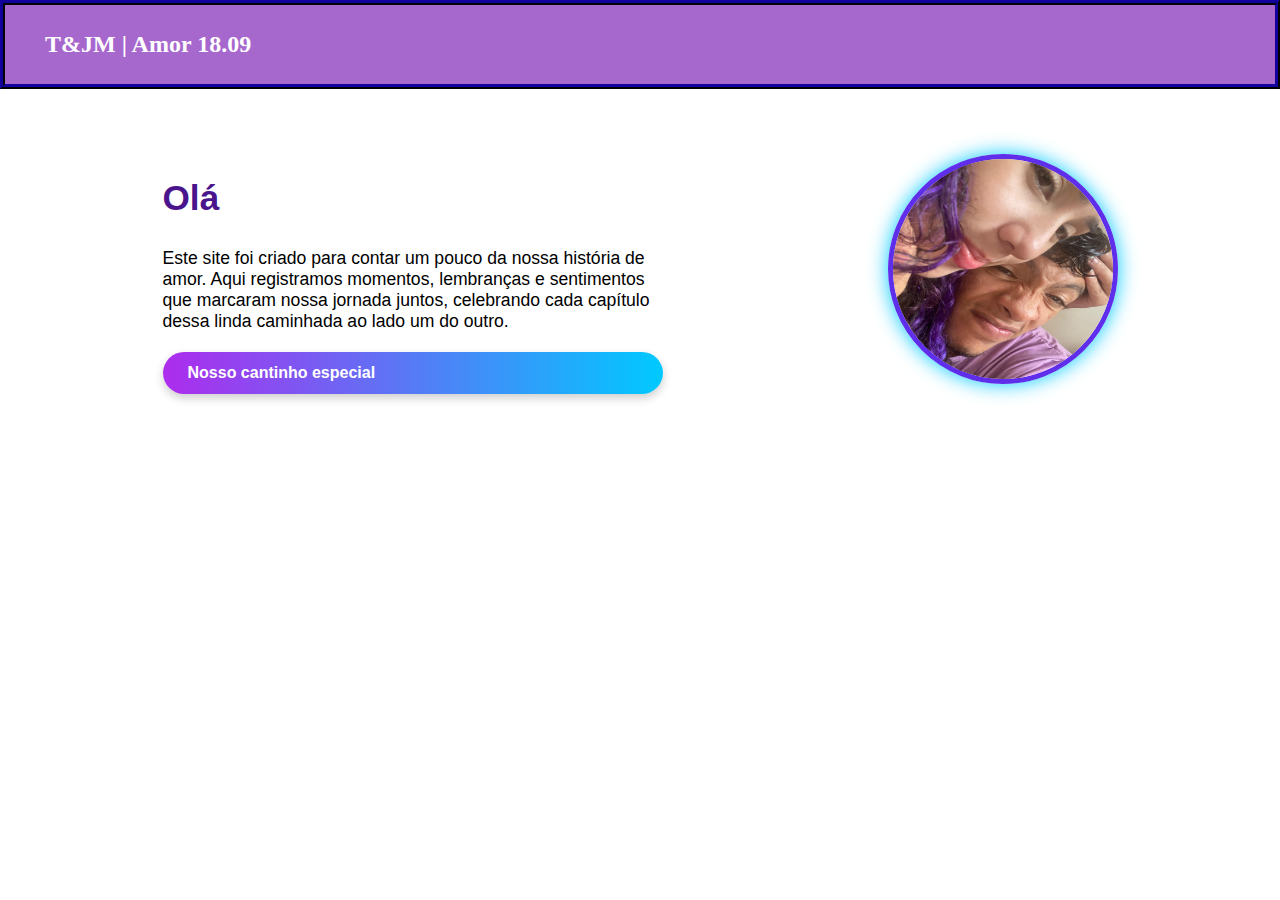
<file: index.html>
<!DOCTYPE html>
<html lang="pt-br>">

<head>
  <meta charset="UTF-8">
  <meta name="viewport" content="width=device-width, initial-scale=1.0">
  <link rel="stylesheet" href="css/style.css">
  <title> T&JM | Amor </title>
  <link rel="icon" href="img/logo amor.jpg">


</head>


<body>
  <nav class="navbar">
    <div class="nometop">
      <h1> T&JM | Amor 18.09 </h1>
    </div>

  </nav>

  <section class="hero">
    <div class="hero-text">
      <h2>Olá</h2>
      <p>Este site foi criado para contar um pouco da nossa história de amor. 
        Aqui registramos momentos, lembranças e sentimentos que marcaram nossa jornada juntos, 
        celebrando cada capítulo dessa linda caminhada ao lado um do outro.
      </p>
      <a href="sobre.html" class="btn">Nosso cantinho especial</a>
    </div>
    <div class="hero-img">
      <img src="img/eu e ele.jpg" alt="meu amor">
    </div>
  </section>



</body>


</html>
</file>
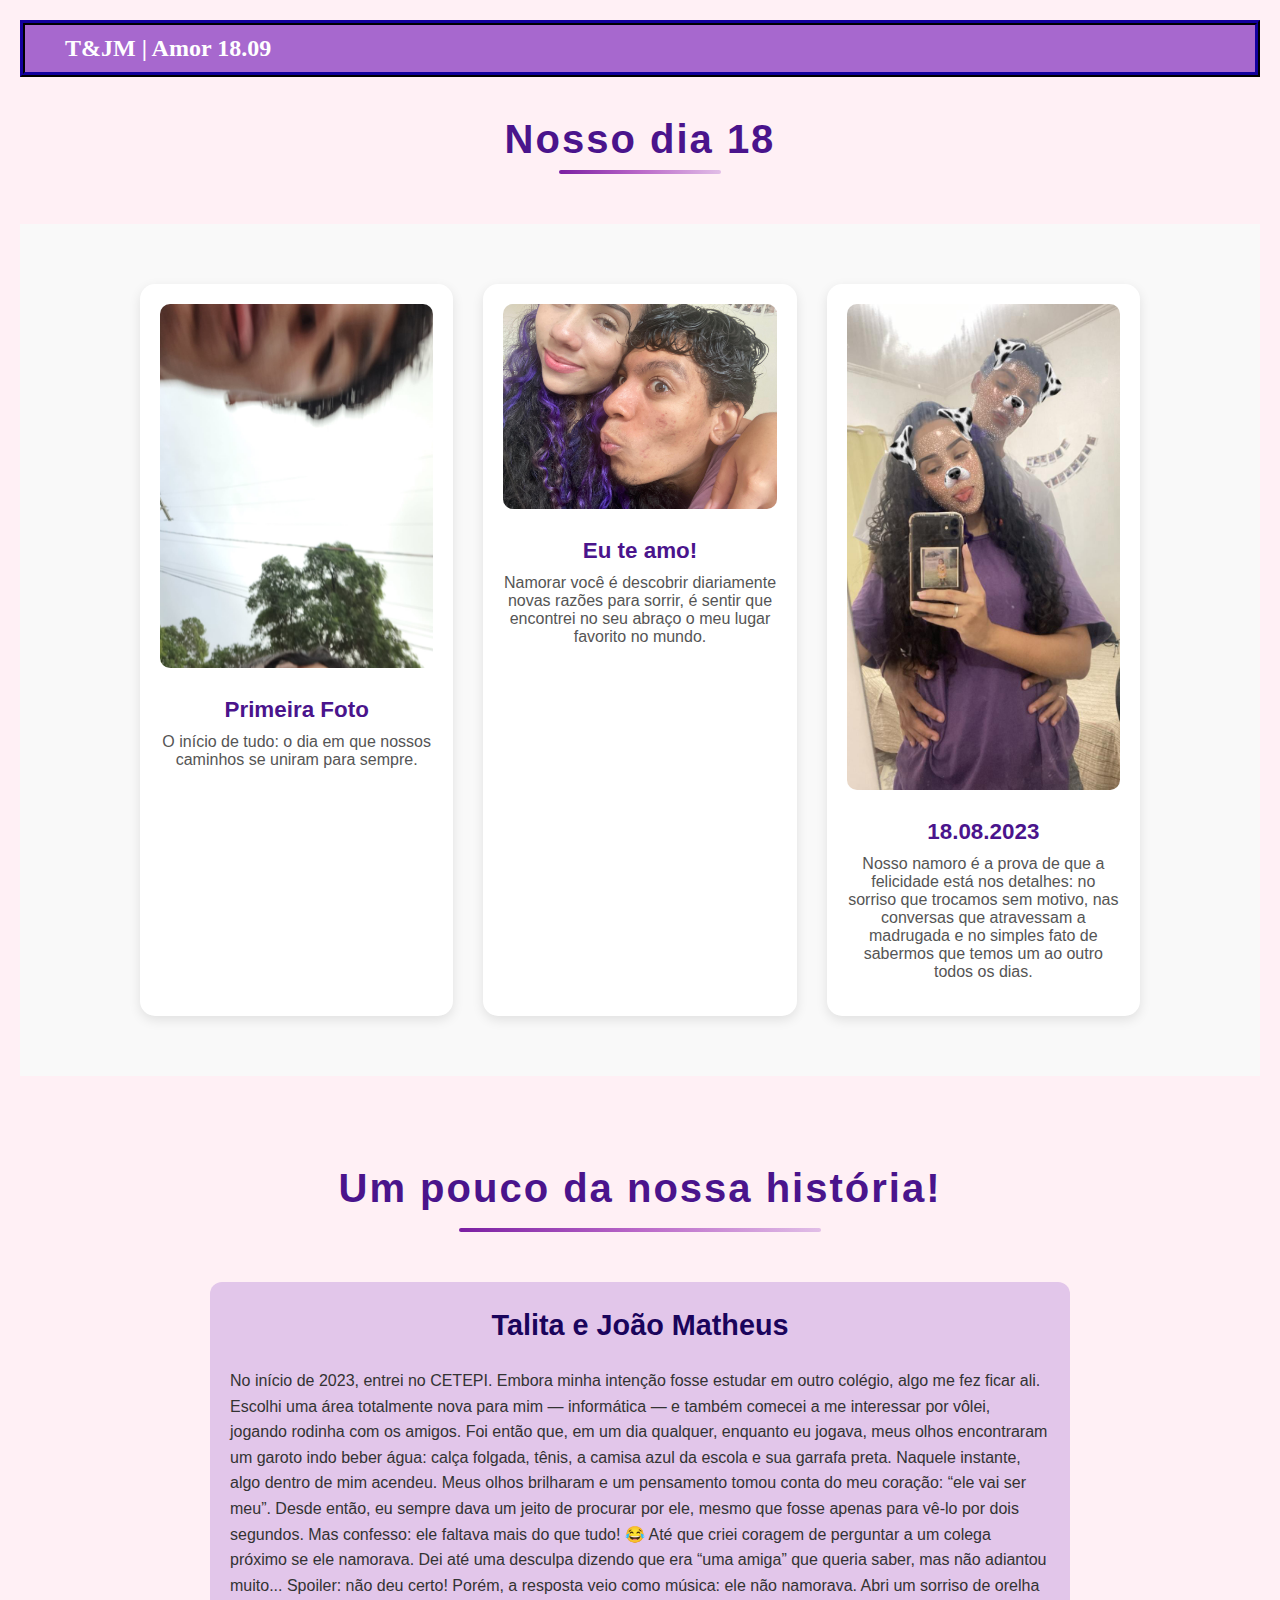
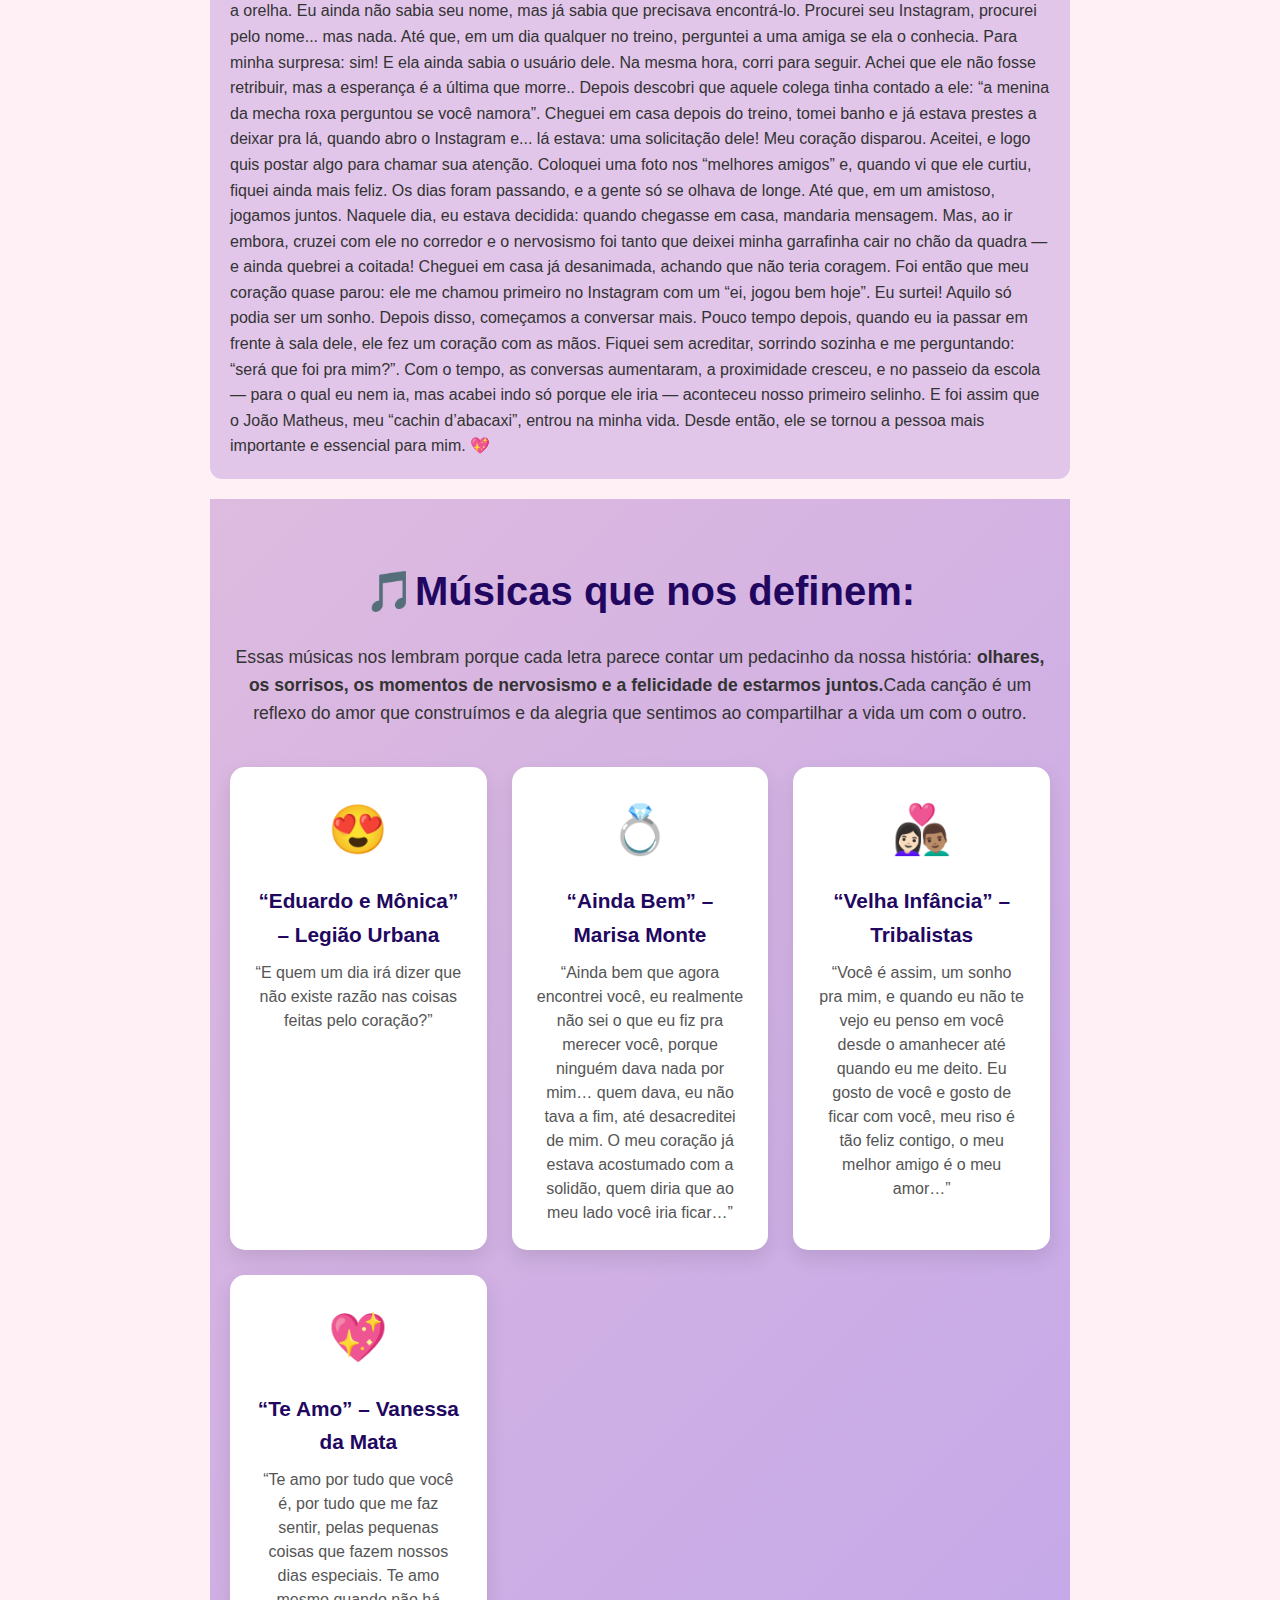
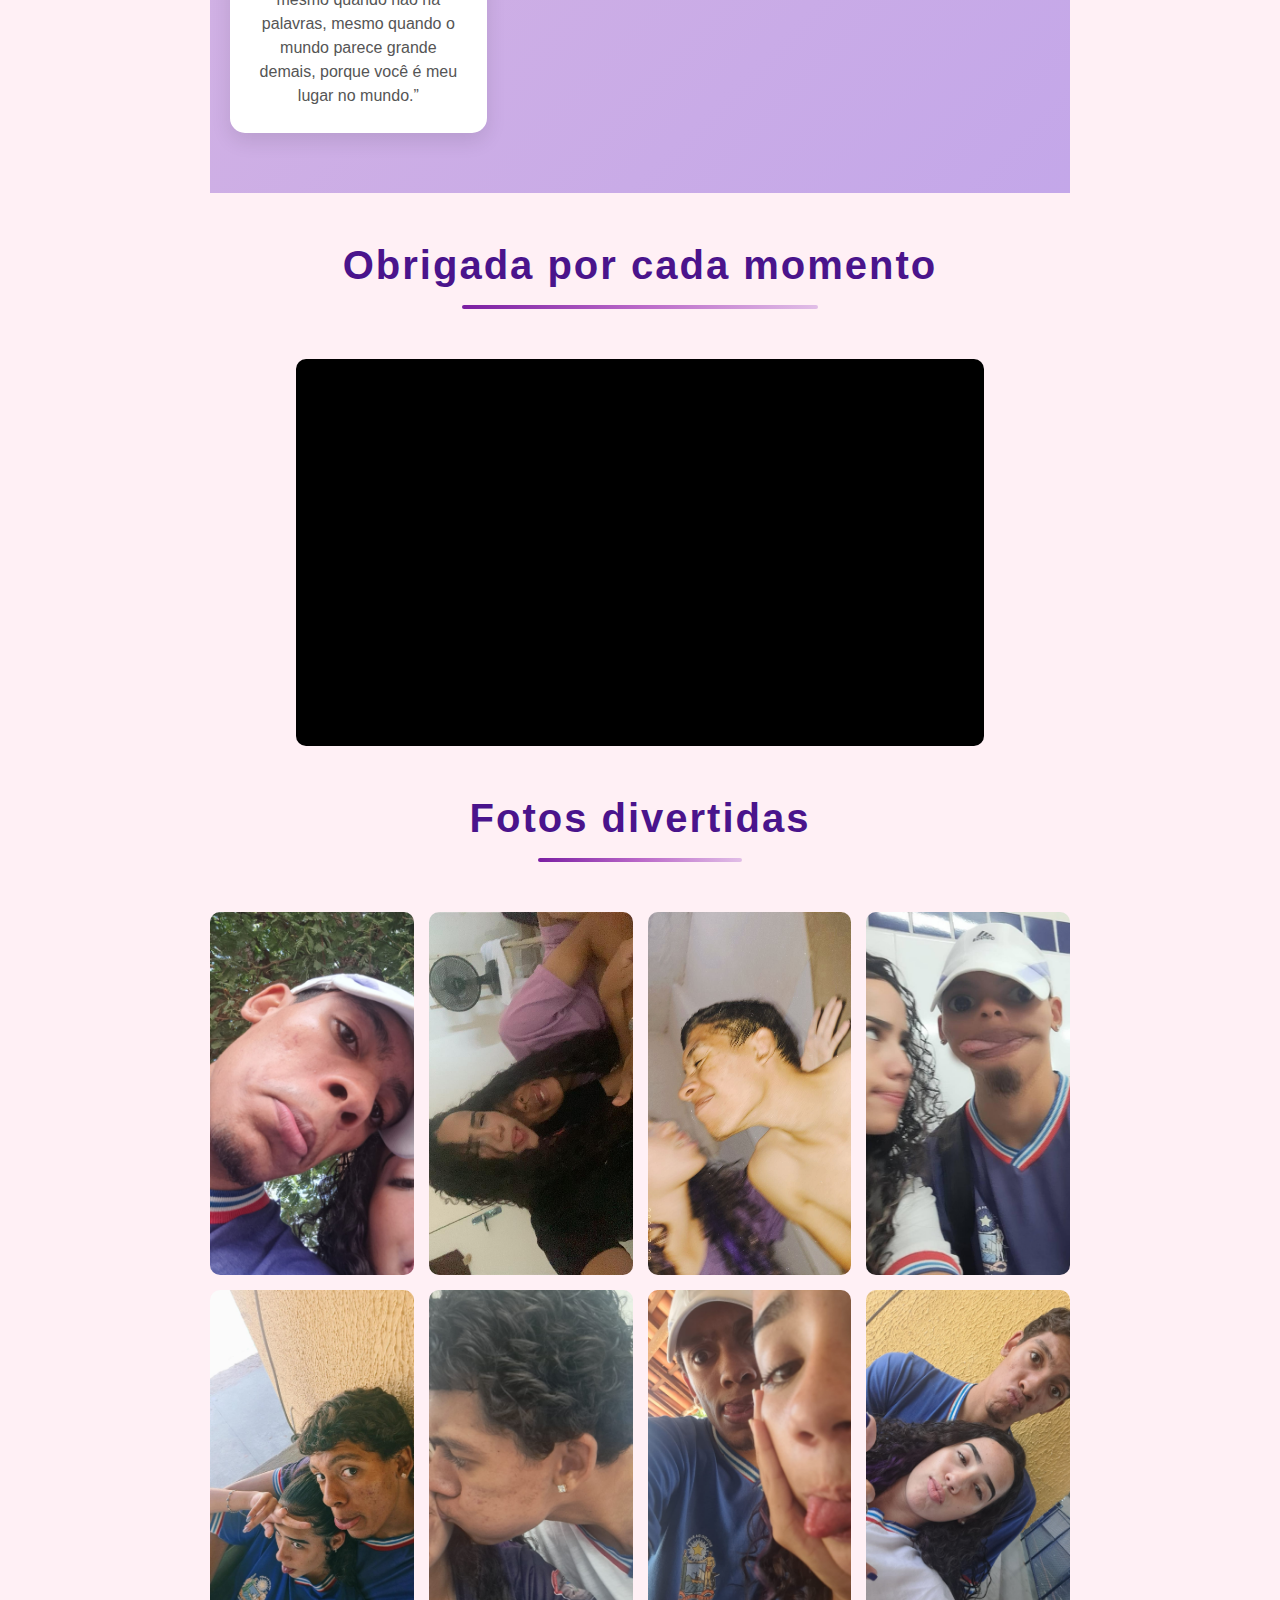
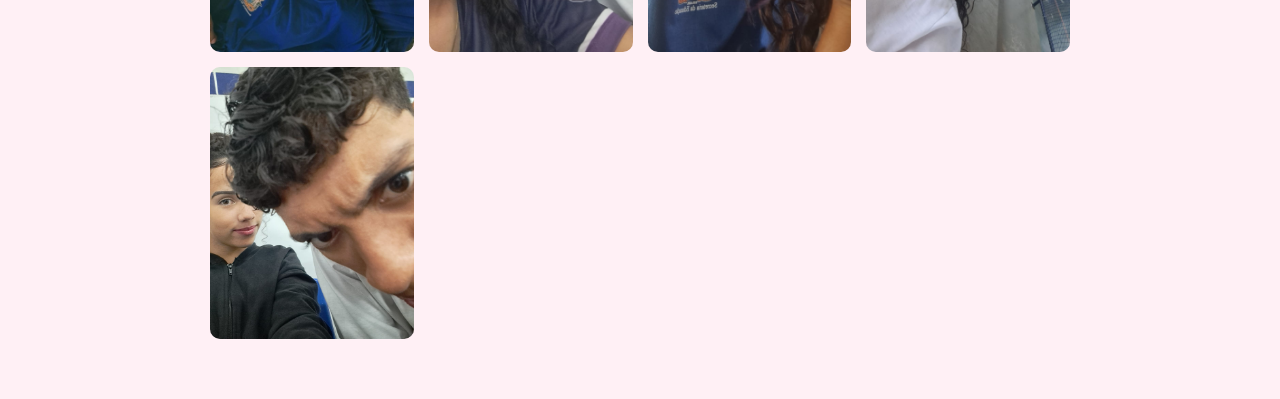
<file: sobre.html>
<!DOCTYPE html>
<html lang="pt-br>">

<head>
    <meta charset="UTF-8">
    <meta name="viewport" content="width=device-width, initial-scale=1.0">
    <link rel="stylesheet" href="css/sobre.css">
    <title> T&JM | Amor</title>
    <link rel="icon" href="img/logo amor.jpg">


</head>

<body>
    <nav class="navbar">

        <div class="nometop">
            <h1> T&JM | Amor 18.09 </h1>
        </div>

    </nav>

<div class="topoinicio">

    <h2>Nosso dia 18</h2>

  </div>

    <section class="produtos">
    <div class="produtos-container">

      <!-- Card 1 -->
      <div class="produto-card">
        <img src="img/primeitra ft.jpg" alt="nos">
        <h3>Primeira Foto</h3>
        <p>O início de tudo: o dia em que nossos caminhos se uniram para sempre.</p>
      </div>

      <!-- Card 2 -->
      <div class="produto-card">
        <img src="img/nos.jpg" alt="noss">
        <h3>Eu te amo!</h3>
        <p>Namorar você é descobrir diariamente novas razões para sorrir, é sentir que encontrei no seu abraço o meu lugar favorito no mundo.</p>
       
      </div>

      <!-- Card 3 -->
      <div class="produto-card">
        <img src="img/noss.jpg" alt="nosss">
        <h3>18.08.2023</h3>
        <p>Nosso namoro é a prova de que a felicidade está nos detalhes: no sorriso que trocamos sem motivo, nas conversas que atravessam a madrugada e no simples fato de sabermos que temos um ao outro todos os dias.</p>
        
      </div>

    </div>
  </section>

    <section class="sobre">

        <div class="toposobre">

            <h2>Um pouco da nossa história!</h2>


        </div>

        <div class="criadores">
            <h2 class="destaque">Talita e João Matheus</h2>
            <p>No início de 2023, entrei no CETEPI. Embora minha intenção fosse estudar em outro colégio, algo me fez ficar ali. Escolhi uma área totalmente nova para mim — informática — e também comecei a me interessar por vôlei, jogando rodinha com os amigos.
Foi então que, em um dia qualquer, enquanto eu jogava, meus olhos encontraram um garoto indo beber água: calça folgada, tênis, a camisa azul da escola e sua garrafa preta. Naquele instante, algo dentro de mim acendeu. Meus olhos brilharam e um pensamento tomou conta do meu coração: “ele vai ser meu”.
Desde então, eu sempre dava um jeito de procurar por ele, mesmo que fosse apenas para vê-lo por dois segundos. Mas confesso: ele faltava mais do que tudo! 😂 Até que criei coragem de perguntar a um colega próximo se ele namorava. Dei até uma desculpa dizendo que era “uma amiga” que queria saber, mas não adiantou muito... Spoiler: não deu certo! Porém, a resposta veio como música: ele não namorava. Abri um sorriso de orelha a orelha.
Eu ainda não sabia seu nome, mas já sabia que precisava encontrá-lo. Procurei seu Instagram, procurei pelo nome... mas nada. Até que, em um dia qualquer no treino, perguntei a uma amiga se ela o conhecia. Para minha surpresa: sim! E ela ainda sabia o usuário dele. Na mesma hora, corri para seguir. Achei que ele não fosse retribuir, mas a esperança é a última que morre..
Depois descobri que aquele colega tinha contado a ele: “a menina da mecha roxa perguntou se você namora”. Cheguei em casa depois do treino, tomei banho e já estava prestes a deixar pra lá, quando abro o Instagram e... lá estava: uma solicitação dele! Meu coração disparou. Aceitei, e logo quis postar algo para chamar sua atenção. Coloquei uma foto nos “melhores amigos” e, quando vi que ele curtiu, fiquei ainda mais feliz.
Os dias foram passando, e a gente só se olhava de longe. Até que, em um amistoso, jogamos juntos. Naquele dia, eu estava decidida: quando chegasse em casa, mandaria mensagem. Mas, ao ir embora, cruzei com ele no corredor e o nervosismo foi tanto que deixei minha garrafinha cair no chão da quadra — e ainda quebrei a coitada! Cheguei em casa já desanimada, achando que não teria coragem. Foi então que meu coração quase parou: ele me chamou primeiro no Instagram com um “ei, jogou bem hoje”. Eu surtei! Aquilo só podia ser um sonho.
Depois disso, começamos a conversar mais. Pouco tempo depois, quando eu ia passar em frente à sala dele, ele fez um coração com as mãos. Fiquei sem acreditar, sorrindo sozinha e me perguntando: “será que foi pra mim?”.
Com o tempo, as conversas aumentaram, a proximidade cresceu, e no passeio da escola — para o qual eu nem ia, mas acabei indo só porque ele iria — aconteceu nosso primeiro selinho.
E foi assim que o João Matheus, meu “cachin d’abacaxi”, entrou na minha vida. Desde então, ele se tornou a pessoa mais importante e essencial para mim. 💖</p>

        

        </div>


        <section class="como-funciona" id="como-funciona">
    <div class="container">
      <h2>🎵Músicas que nos definem:</h2>
      <p class="intro">
        Essas músicas nos lembram porque cada letra parece contar um pedacinho da nossa 
        história: <strong>olhares, os sorrisos, os momentos de nervosismo e a felicidade de estarmos 
        juntos.</strong>Cada canção é um reflexo do amor que construímos e da alegria que sentimos ao 
        compartilhar a vida um com o outro.
      </p>
      <div class="cards">
        <div class="card">
          <div class="icon">😍</div>
          <h3>“Eduardo e Mônica” – Legião Urbana</h3>
          <p>“E quem um dia irá dizer que não existe razão nas coisas feitas pelo coração?”</p>
        </div>
        <div class="card">
          <div class="icon">💍</div>
          <h3>“Ainda Bem” – Marisa Monte</h3>
          <p>“Ainda bem que agora encontrei você, eu realmente não sei o que eu fiz pra merecer você, porque ninguém dava nada por mim… quem dava, eu não tava a fim, até desacreditei de mim. O meu coração já estava acostumado com a solidão, quem diria que ao meu lado você iria ficar…”</p>
        </div>
        <div class="card">
          <div class="icon">👩🏻‍❤️‍👨🏽</div>
          <h3>“Velha Infância” – Tribalistas</h3>
          <p>“Você é assim, um sonho pra mim, e quando eu não te vejo eu penso em você desde o amanhecer até quando eu me deito. Eu gosto de você e gosto de ficar com você, meu riso é tão feliz contigo, o meu melhor amigo é o meu amor…”</p>
        </div>
        <div class="card">
          <div class="icon">💖</div>
          <h3>“Te Amo” – Vanessa da Mata</h3>
          <p>“Te amo por tudo que você é, por tudo que me faz sentir, pelas pequenas coisas que fazem nossos dias especiais. Te amo mesmo quando não há palavras, mesmo quando o mundo parece grande demais, porque você é meu lugar no mundo.”</p>
        </div>
      </div>
      
    </div>
  </section>




<div class="topoinicio">

    <h2>Obrigada por cada momento</h2>

  </div>





<div class="carousel">
  <div class="slide"><img src="img/noss.jpg" alt="Foto 1"></div>
  <div class="slide"><img src="img/1.jpg" alt="Foto 2"></div>
  <div class="slide"><img src="img/2.jpg" alt="Foto 3"></div>
  <div class="slide"><img src="img/5.jpg" alt="Foto 4"></div>
  <div class="slide"><img src="img/4.jpg" alt="Foto 5"></div>
  <div class="slide"><img src="img/3.jpg" alt="Foto 6"></div>
  <div class="slide"><img src="img/6.jpg" alt="Foto 7"></div>
  <div class="slide"><img src="img/7.jpg" alt="Foto 8"></div>
  <div class="slide"><img src="img/8.jpg" alt="Foto 9"></div>
</div>

<div class="topoinicio">

    <h2>Fotos divertidas</h2>

  </div>

<section class="galeria">
  
  <div class="grid">
    <div class="foto"><img src="img/resenha1.jpg" alt="Foto 1"></div>
    <div class="foto"><img src="img/resenha2.jpg" alt="Foto 2"></div>
    <div class="foto"><img src="img/resenha3.jpg" alt="Foto 3"></div>
    <div class="foto"><img src="img/resena4.jpg" alt="Foto 4"></div>
    <div class="foto"><img src="img/resenha5.jpg" alt="Foto 5"></div>
    <div class="foto"><img src="img/resenha6.jpg" alt="Foto 6"></div>
    <div class="foto"><img src="img/resenha7.jpg" alt="Foto 7"></div>
    <div class="foto"><img src="img/resenha8.jpg" alt="Foto 8"></div>
    <div class="foto"><img src="img/resenha9.jpg" alt="Foto 9"></div>
  </div>
</section>




</body>



</html>
</file>
<file: css/style.css>
body {
  margin: 0;
  padding: 0;
  font-family: Arial, sans-serif;
  background-color: white;
}

.navbar {
  font-family: 'Segoe UI', Tahoma, Geneva, Verdana, sans-serif;
  display: flex;
  justify-content: center;
  align-items: center;
  padding: 10px 40px;
  justify-content: space-between;
  background-color: rgb(167, 104, 206);
  color: rgb(255, 255, 255);
  border-style: ridge;
  border-color: rgb(9, 0, 73);
  border-width: thick;
  gap:15px

}
@media (max-width: 768px) {
  nav {
    flex-direction: column;
    align-items: center;
  }
}

.navbar img {
  width: 100px;
  height: 100px;
}

.nometop {
  font-family: BlinkMacSystemFont;
}

.navbar h1 {
  flex: 1;
  text-align: center;
  align-items: center;
  font-size: 1.5rem;
  display: flex;
}


/*Nome decorativo*/

.topoinicio {
  text-align: center;
  margin: 40px 0;
}

.topoinicio h2 {
  font-family: 'Poppins', sans-serif;
  font-size: 2.5rem;
  color: #4a148c;
  font-weight: 700;
  letter-spacing: 2px;
  position: relative;
  display: inline-block;
  padding-bottom: 10px;
}

/* Linha decorativa embaixo do nome*/
.topoinicio h2::after {
  content: "";
  display: block;
  width: 60%;
  height: 4px;
  background: linear-gradient(90deg, #7b1fa2, #ba68c8, #e1bee7);
  margin: 8px auto 0 auto;
  border-radius: 2px;
}

header {
  display: flex;
  justify-content: space-between;
  align-items: center;
  padding: 20px 50px;
  background: linear-gradient(90deg, #5f2eea, #00c9ff);
  color: white;
}

header h1 {
  margin: 0;
}

nav a {
  color: white;
  margin-left: 20px;
  text-decoration: none;
  font-weight: bold;
}

.hero {
  display: flex;
  justify-content: space-around;
  align-items: center;
  padding: 60px 50px;
}

.hero-text {
  max-width: 500px;
}

.hero-text h2 {
  font-size: 2.2em;
  color: #4a148c;
}

.hero-text p {
  font-size: 1.1em;
  margin: 20px 0;
}

.btn {
  background: linear-gradient(90deg, #ad2ced, #00c9ff);
  color: white;
  padding: 12px 25px;
  border-radius: 25px;
  text-decoration: none;
  font-weight: bold;
  box-shadow: 0 4px 10px rgba(0, 0, 0, 0.2);
  display: flex;
}

.hero-img img {
  width: 220px;
  height: 220px;
  border-radius: 50%;
  border: 5px solid #5f2eea;
  box-shadow: 0 0 20px #00c9ff;
}




/* Benefícios */
.beneficios {
  padding: 40px 20px;
  text-align: center;
}

.beneficios h3 {
  font-size: 1.8rem;
  color: var(--roxo);
  margin-bottom: 20px;
}

.beneficios-cards {
  display: grid;
  grid-template-columns: repeat(auto-fit, minmax(220px, 1fr));
  gap: 20px;
}

.card {
  background: var(--branco);
  padding: 20px;
  border-radius: 12px;
  box-shadow: 0px 2px 8px rgba(0, 0, 0, 0.574);
}

.card h4 {
  color: #4a148c;
  margin-bottom: 10px;
}

.card:hover {
  transform: translateY(-5px);
  box-shadow: 0 4px 12px rgb(14, 1, 15);
}


/* Seção */
.produtos {
  text-align: center;
  padding: 60px 20px;
  background: #f9f9f9;
}

.produtos h2 {
  font-size: 2em;
  color: #4a148c;
  margin-bottom: 40px;
  position: relative;
}

.produtos-container {
  display: grid;
  grid-template-columns: repeat(auto-fit, minmax(250px, 1fr));
  gap: 30px;
  max-width: 1000px;
  margin: 0 auto;
}

/* Card */
.produto-card {
  background: #fff;
  border-radius: 15px;
  padding: 20px;
  box-shadow: 0 4px 12px rgba(0, 0, 0, 0.1);
  transition: transform 0.3s ease, box-shadow 0.3s ease;
}

.produto-card:hover {
  transform: translateY(-8px);
  box-shadow: 0 8px 18px rgba(0, 0, 0, 0.2);
}

.produto-card img {
  width: 100%;
  border-radius: 10px;
  margin-bottom: 15px;
}

.produto-card h3 {
  font-size: 1.4em;
  margin: 10px 0;
  color: #4a148c;
}

.produto-card p {
  font-size: 1em;
  color: #555;
  margin-bottom: 15px;
}

/* Botão */
.btn-produto {
  display: inline-block;
  background: linear-gradient(90deg, #5f2eea, #00c9ff);
  color: #fff;
  padding: 10px 20px;
  border-radius: 25px;
  text-decoration: none;
  font-weight: bold;
  transition: 0.3s;
}

.btn-produto:hover {
  opacity: 0.9;
  transform: scale(1.05);
}




/* Container geral */
.como-funciona {
  background: linear-gradient(135deg, #9343ae4f, #7445d96d);
  padding: 60px 20px;
  font-family: 'Segoe UI', Tahoma, Geneva, Verdana, sans-serif;
  color: #333;
}

.como-funciona .container {
  max-width: 1200px;
  margin: 0 auto;
  text-align: center;
}

.como-funciona h2 {
  font-size: 2.5rem;
  margin-bottom: 20px;
  color: #220760;
}

.como-funciona .intro,
.como-funciona .conclusao {
  font-size: 1.1rem;
  margin-bottom: 40px;
  line-height: 1.6;
}

/* Cards */
.cards {
  display: grid;
  grid-template-columns: repeat(auto-fit, minmax(250px, 1fr));
  gap: 25px;
}

.card {
  background: #fff;
  padding: 25px;
  border-radius: 15px;
  box-shadow: 0 8px 20px rgba(0, 0, 0, 0.1);
  transition: transform 0.3s, box-shadow 0.3s;
}

.card:hover {
  transform: translateY(-10px);
  box-shadow: 0 15px 30px rgba(0, 0, 0, 0.15);
}

.card .icon {
  font-size: 3rem;
  margin-bottom: 15px;
}

.card h3 {
  font-size: 1.3rem;
  margin-bottom: 10px;
  color: #220760;
}

.card p {
  font-size: 1rem;
  line-height: 1.5;
  color: #555;
}

/* Responsivo */
@media (max-width: 768px) {
  .como-funciona h2 {
    font-size: 2rem;
  }

  .card {
    padding: 20px;
  }
}
</file>
<file: css/sobre.css>
body {
  margin: 0;
  padding: 0;
  font-family: Arial, sans-serif;
  background-color: white;
}

.navbar {
  font-family: 'Segoe UI', Tahoma, Geneva, Verdana, sans-serif;
  display: flex;
  justify-content: center;
  align-items: center;
  padding: 10px 40px;
  justify-content: space-between;
  background-color: rgb(167, 104, 206);
  color: rgb(255, 255, 255);
  border-style: ridge;
  border-color: rgb(9, 0, 73);
  border-width: thick;
  gap:15px

}
@media (max-width: 768px) {
  nav {
    flex-direction: column;
    align-items: center;
  }
}

.navbar img {
  width: 100px;
  height: 100px;
}

.nometop {
  font-family: BlinkMacSystemFont;
  align-items: center;
}

.navbar h1 {
  flex: 1;
  text-align: center;
  font-size: 1.5rem;
}

.menu {
  list-style: none;
  display: flex;
  gap: 20px;
  margin: 0;
}

.menu li a {
  color: white;
  text-decoration: none;
  font-weight: bold;

}

.menu li a:hover {
  text-decoration: underline;
  color: #1a045c;


}

main {
  padding: 2rem;
}



.toposobre {
  text-align: center;
  margin: 40px 0;
}

.toposobre h2 {
  font-family: 'Poppins', sans-serif;
  font-size: 2.5rem;
  color: #4a148c;
  font-weight: 700;
  letter-spacing: 2px;
  position: relative;
  display: inline-block;
  padding-bottom: 10px;
}

/* Linha decorativa embaixo do nome*/
.toposobre h2::after {
  content: "";
  display: block;
  width: 60%;
  height: 4px;
  background: linear-gradient(90deg, #7b1fa2, #ba68c8, #e1bee7);
  margin: 8px auto 0 auto;
  border-radius: 2px;
}

/*Textos*/


.sobre {
  font-family: 'Arial', sans-serif;
  color: #333;
  max-width: 900px;
  margin: 0 auto;
  padding: 40px 20px;
  line-height: 1.6;
}

.destaque {
  color: #1a045c;
  font-size: 1.8rem;
  text-align: center;
  margin-bottom: 20px;
}

.criadores {
  background: #9b5ecf49;
  border-radius: 12px;
  padding: 20px;
  margin-bottom: 20px;
  transition: transform 0.3s;
}

.criadores:hover {
  transform: translateY(-5px);
  box-shadow: 0 4px 12px rgba(59, 3, 137, 0.845);
}

.criadores h3 {
  color: #3f034d;
  margin-bottom: 10px;
}

.diferencial h3 {
  color: #220760;
  margin-bottom: 15px;
}

.diferencial ul {
  list-style: disc inside;
  margin-bottom: 20px;
}

.beneficios li {
  margin-bottom: 10px;
}

.beneficios ul {
  list-style: none;
  padding: 0;
  margin: 20px 0;
}

.beneficios li {
  background: #71e4f649;
  color: #333;
  margin-bottom: 15px;
  padding: 15px 20px;
  border-radius: 10px;
  font-weight: 500;
  display: flex;
  align-items: center;
  gap: 10px;
  transition: background 0.3s;
}

.beneficios li:hover {
  background: #9f95dbb3;
}




/*Nome decorativo*/

.topoinicio {
  text-align: center;
  margin: 40px 0;
}

.topoinicio h2 {
  font-family: 'Poppins', sans-serif;
  font-size: 2.5rem;
  color: #4a148c;
  font-weight: 700;
  letter-spacing: 2px;
  position: relative;
  display: inline-block;
  padding-bottom: 10px;
}

/* Linha decorativa embaixo do nome*/
.topoinicio h2::after {
  content: "";
  display: block;
  width: 60%;
  height: 4px;
  background: linear-gradient(90deg, #7b1fa2, #ba68c8, #e1bee7);
  margin: 8px auto 0 auto;
  border-radius: 2px;
}

header {
  display: flex;
  justify-content: space-between;
  align-items: center;
  padding: 20px 50px;
  background: linear-gradient(90deg, #5f2eea, #00c9ff);
  color: white;
}

header h1 {
  margin: 0;
}

nav a {
  color: white;
  margin-left: 20px;
  text-decoration: none;
  font-weight: bold;
}

.hero {
  display: flex;
  justify-content: space-around;
  align-items: center;
  padding: 60px 50px;
}

.hero-text {
  max-width: 500px;
}

.hero-text h2 {
  font-size: 2.2em;
  color: #4a148c;
}

.hero-text p {
  font-size: 1.1em;
  margin: 20px 0;
}

.btn {
  background: linear-gradient(90deg, #ad2ced, #00c9ff);
  color: white;
  padding: 12px 25px;
  border-radius: 25px;
  text-decoration: none;
  font-weight: bold;
  box-shadow: 0 4px 10px rgba(0, 0, 0, 0.2);
  display: flex;
}

.hero-img img {
  width: 220px;
  height: 220px;
  border-radius: 50%;
  border: 5px solid #5f2eea;
  box-shadow: 0 0 20px #00c9ff;
}




/* Benefícios */
.beneficios {
  padding: 40px 20px;
  text-align: center;
}

.beneficios h3 {
  font-size: 1.8rem;
  color: var(--roxo);
  margin-bottom: 20px;
}

.beneficios-cards {
  display: grid;
  grid-template-columns: repeat(auto-fit, minmax(220px, 1fr));
  gap: 20px;
}

.card {
  background: var(--branco);
  padding: 20px;
  border-radius: 12px;
  box-shadow: 0px 2px 8px rgba(0, 0, 0, 0.574);
}

.card h4 {
  color: #4a148c;
  margin-bottom: 10px;
}

.card:hover {
  transform: translateY(-5px);
  box-shadow: 0 4px 12px rgb(14, 1, 15);
}


/* Seção */
.produtos {
  text-align: center;
  padding: 60px 20px;
  background: #f9f9f9;
}

.produtos h2 {
  font-size: 2em;
  color: #4a148c;
  margin-bottom: 40px;
  position: relative;
}

.produtos-container {
  display: grid;
  grid-template-columns: repeat(auto-fit, minmax(250px, 1fr));
  gap: 30px;
  max-width: 1000px;
  margin: 0 auto;
}

/* Card */
.produto-card {
  background: #fff;
  border-radius: 15px;
  padding: 20px;
  box-shadow: 0 4px 12px rgba(0, 0, 0, 0.1);
  transition: transform 0.3s ease, box-shadow 0.3s ease;
}

.produto-card:hover {
  transform: translateY(-8px);
  box-shadow: 0 8px 18px rgba(117, 7, 130, 0.84);
}

.produto-card img {
  width: 100%;
  border-radius: 10px;
  margin-bottom: 15px;
}

.produto-card h3 {
  font-size: 1.4em;
  margin: 10px 0;
  color: #4a148c;
}

.produto-card p {
  font-size: 1em;
  color: #555;
  margin-bottom: 15px;
}

/* Botão */
.btn-produto {
  display: inline-block;
  background: linear-gradient(90deg, #5f2eea, #00c9ff);
  color: #fff;
  padding: 10px 20px;
  border-radius: 25px;
  text-decoration: none;
  font-weight: bold;
  transition: 0.3s;
}

.btn-produto:hover {
  opacity: 0.9;
  transform: scale(1.05);
}




/* Container geral */
.como-funciona {
  background: linear-gradient(135deg, #9343ae4f, #7445d96d);
  padding: 60px 20px;
  font-family: 'Segoe UI', Tahoma, Geneva, Verdana, sans-serif;
  color: #333;
}

.como-funciona .container {
  max-width: 1200px;
  margin: 0 auto;
  text-align: center;
}

.como-funciona h2 {
  font-size: 2.5rem;
  margin-bottom: 20px;
  color: #220760;
}

.como-funciona .intro,
.como-funciona .conclusao {
  font-size: 1.1rem;
  margin-bottom: 40px;
  line-height: 1.6;
}

/* Cards */
.cards {
  display: grid;
  grid-template-columns: repeat(auto-fit, minmax(250px, 1fr));
  gap: 25px;
}

.card {
  background: #fff;
  padding: 25px;
  border-radius: 15px;
  box-shadow: 0 8px 20px rgba(0, 0, 0, 0.1);
  transition: transform 0.3s, box-shadow 0.3s;
}

.card:hover {
  transform: translateY(-10px);
  box-shadow: 0 15px 30px rgba(0, 0, 0, 0.15);
}

.card .icon {
  font-size: 3rem;
  margin-bottom: 15px;
}

.card h3 {
  font-size: 1.3rem;
  margin-bottom: 10px;
  color: #220760;
}

.card p {
  font-size: 1rem;
  line-height: 1.5;
  color: #555;
}

/* Responsivo */
@media (max-width: 768px) {
  .como-funciona h2 {
    font-size: 2rem;
  }

  .card {
    padding: 20px;
  }
}



* {
  margin: 0;
  padding: 0;
  box-sizing: border-box;
}

.carousel {
  position: relative;
  width: 80%;        /* largura responsiva */
  max-width: 800px;  /* largura máxima */
  aspect-ratio: 16/9; /* mantém proporção da imagem */
  margin: 40px auto;
  overflow: hidden;
  border-radius: 10px;
  background-color: #000; /* fundo neutro */
}

.slide {
  position: absolute;
  width: 100%;
  height: 100%;
  opacity: 0;
  animation: fade 27s infinite;
}

.slide img {
  width: 100%;
  height: 100%;
  object-fit: contain; /* mantém a imagem inteira */
  display: block;
  margin: 0 auto;
  background-color: #000;
}

/* Delay para cada slide */
.slide:nth-child(1) { animation-delay: 0s; }
.slide:nth-child(2) { animation-delay: 3s; }
.slide:nth-child(3) { animation-delay: 6s; }
.slide:nth-child(4) { animation-delay: 9s; }
.slide:nth-child(5) { animation-delay: 12s; }
.slide:nth-child(6) { animation-delay: 15s; }
.slide:nth-child(7) { animation-delay: 18s; }
.slide:nth-child(8) { animation-delay: 21s; }
.slide:nth-child(9) { animation-delay: 24s; }

/* Animação fade */
@keyframes fade {
  0%, 11.11% { opacity: 1; }
  22.22%, 100% { opacity: 0; }
}


body {
  font-family: Arial, sans-serif;
  background-color: #fff0f5;
  color: #333;
  padding: 20px;
}

.galeria {
  max-width: 1000px;
  margin: 0 auto;
  text-align: center;
}



.grid {
  display: grid;
  grid-template-columns: repeat(auto-fit, minmax(200px, 1fr));
  gap: 15px;
}

.foto {
  overflow: hidden;
  border-radius: 10px;
  position: relative;
  cursor: pointer;
  transition: transform 0.3s, box-shadow 0.3s;
}

.foto img {
  width: 100%;
  height: 100%;
  object-fit: cover;
  display: block;
  transition: transform 0.3s;
}

.foto:hover {
  transform: scale(1.05);
  box-shadow: 0 8px 20px rgba(83, 9, 143, 0.579);
}

.foto:hover img {
  transform: scale(1.1);
}
</file>
